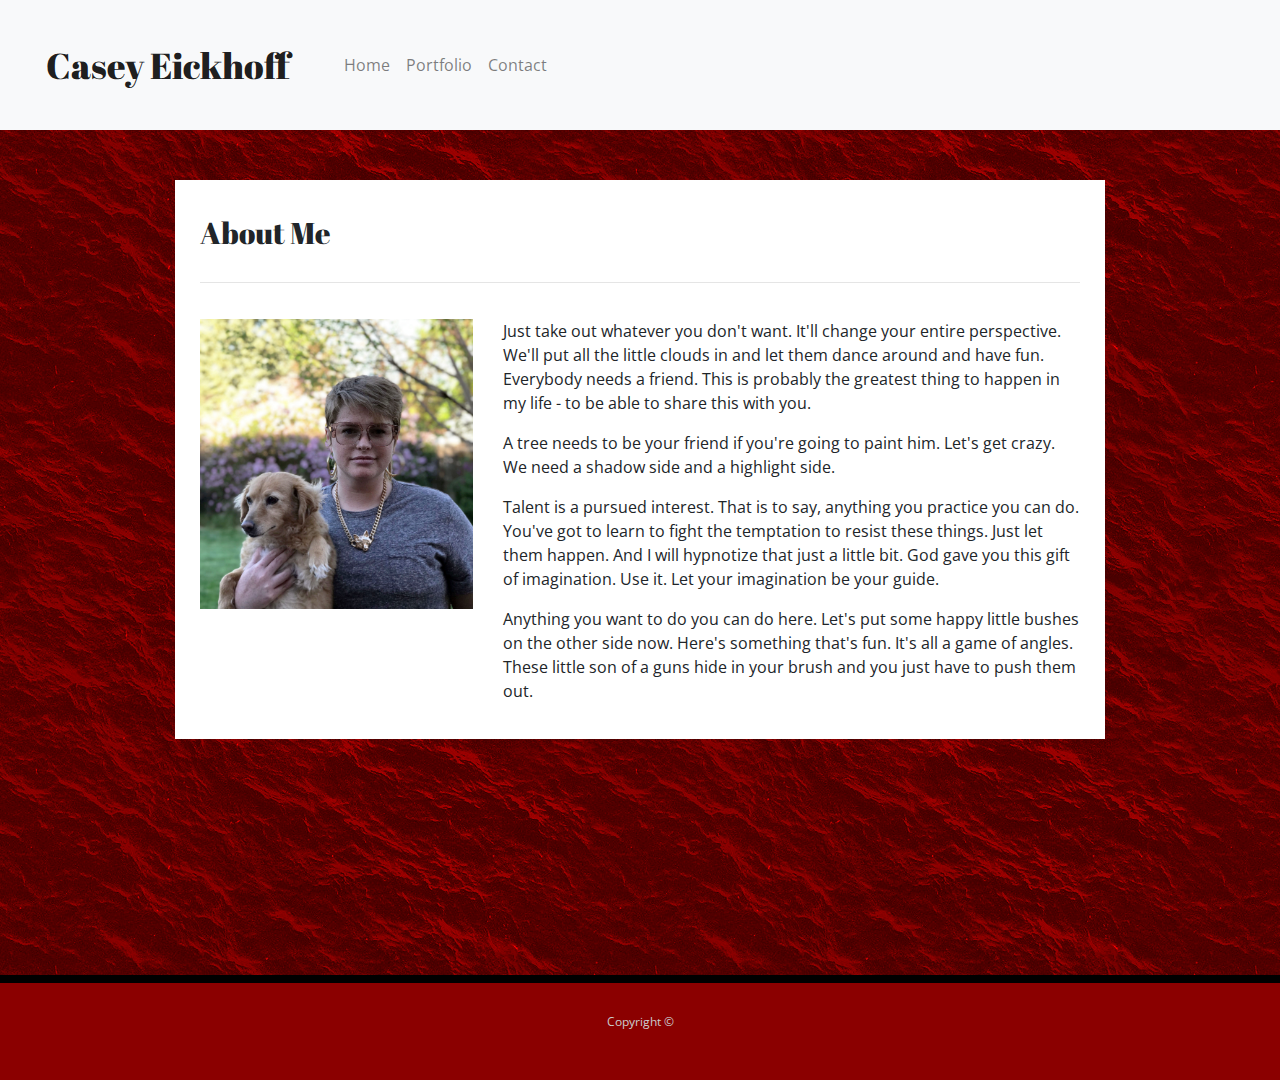
<file: index.html>
<!DOCTYPE html>
<html lang="en">

<head>
  <title>Casey Eickhoff's Developer Portfolio</title>
  <meta charset="UTF-8" />
  <meta name="viewport" content="width=device-width, initial-scale=1.0">
  <link href="https://stackpath.bootstrapcdn.com/bootstrap/4.3.1/css/bootstrap.min.css" rel="stylesheet"
    integrity="sha384-ggOyR0iXCbMQv3Xipma34MD+dH/1fQ784/j6cY/iJTQUOhcWr7x9JvoRxT2MZw1T" crossorigin="anonymous">
  <link href="https://fonts.googleapis.com/css?family=Abril+Fatface|Open+Sans" rel="stylesheet">
  <link rel="stylesheet" type="text/css" href="assets/css/style.css">
</head>

<body class="bg-blend">
  <nav class="navbar fixed-top navbar-expand-lg navbar-light bg-light ">
    <a class="navbar-brand" href="index.html">Casey Eickhoff</a>
    <button class="navbar-toggler" type="button" data-toggle="collapse" data-target="#navbarSupportedContent"
      aria-controls="navbarSupportedContent" aria-expanded="false" aria-label="Toggle navigation">
      <span class="navbar-toggler-icon"></span>
    </button>

    <div class="collapse navbar-collapse" id="navbarSupportedContent">
      <ul class="navbar-nav mr-auto">
        <li class="nav-item">
          <a class="nav-link" href="index.html">Home <span class="sr-only">(current)</span></a>
        </li>
        <li class="nav-item">
          <a class="nav-link" href="portfolio.html">Portfolio</a>
        </li>
        <li class="nav-item">
          <a class="nav-link" href="contact.html">Contact</a>
        </li>
      </ul>
    </div>
  </nav>

  <div class="wrapper">
    <div class="container">
      <div class="body-content">
        <div class="row">
          <div class="col-md-12">
            <h2>About Me</h2>
            <hr>
          </div>
        </div>
        <div class="row content">
          <div class="col-lg-4 col-md-6 col-sm-12">
            <img class="float-left profile-pic" src="assets/images/about-casey.jpg"
              alt="Image of Casey holding her dog Greta" />
          </div>
          <div class="col-lg-8 col-md-6 col-sm-12">
            <p>Just take out whatever you don't want. It'll change your entire perspective. We'll put all the little
              clouds in and let them dance around and have fun. Everybody needs a friend. This is probably the
              greatest thing to happen in my life - to be able to share this with you.</p>

            <p>A tree needs to be your friend if you're going to paint him. Let's get crazy. We need a shadow side and a
              highlight side.</p>

            <p>Talent is a pursued interest. That is to say, anything you practice you can do. You've got to learn to
              fight the temptation to resist these things. Just let them happen. And I will hypnotize that just a
              little bit. God gave you this gift of imagination. Use it. Let your imagination be your guide.</p>

            <p>Anything you want to do you can do here. Let's put some happy little bushes on the other side now. Here's
              something that's fun. It's all a game of angles. These little son of a guns hide in your brush and you
              just have to push them out.</p>
          </div>
        </div>
      </div>
      <div class="push"></div>
    </div>
  </div>

  <footer>
    <div class="container">
      Copyright &copy;
    </div>
  </footer>


  <script src="https://code.jquery.com/jquery-3.4.0.min.js"
    integrity="sha256-BJeo0qm959uMBGb65z40ejJYGSgR7REI4+CW1fNKwOg=" crossorigin="anonymous"></script>
  <script src="https://stackpath.bootstrapcdn.com/bootstrap/4.3.1/js/bootstrap.bundle.min.js"
    integrity="sha384-xrRywqdh3PHs8keKZN+8zzc5TX0GRTLCcmivcbNJWm2rs5C8PRhcEn3czEjhAO9o"
    crossorigin="anonymous"></script>



</body>

</html>
</file>
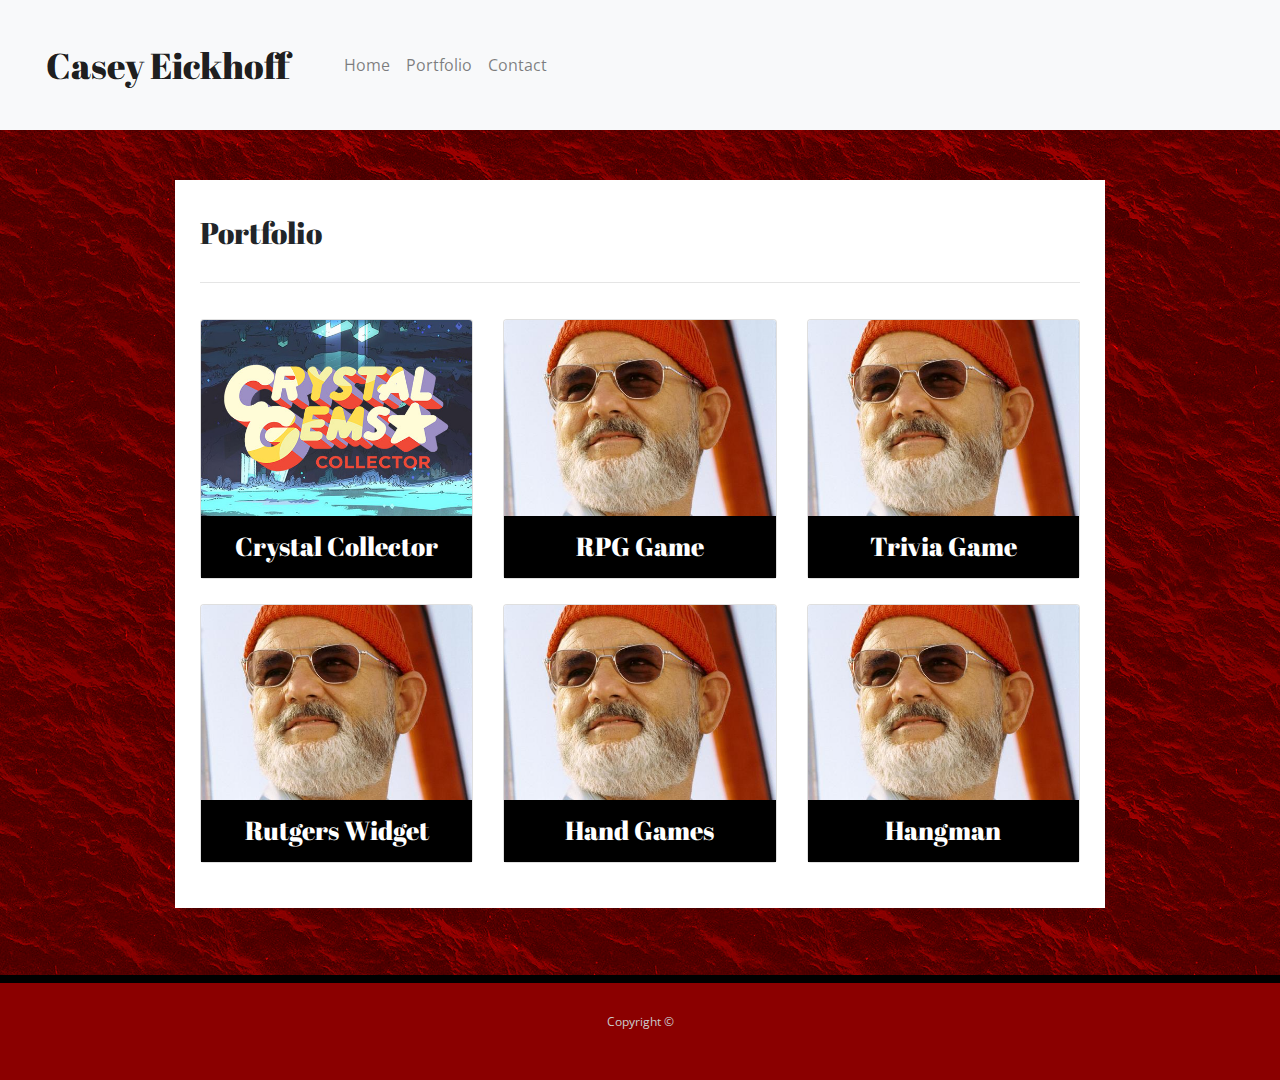
<file: portfolio.html>
<!DOCTYPE html>
<html lang="en">

<head>
    <title>Casey Eickhoff's Developer Portfolio</title>
    <meta charset="UTF-8" />
    <meta name="viewport" content="width=device-width, initial-scale=1.0">
    <link href="https://stackpath.bootstrapcdn.com/bootstrap/4.3.1/css/bootstrap.min.css" rel="stylesheet"
        integrity="sha384-ggOyR0iXCbMQv3Xipma34MD+dH/1fQ784/j6cY/iJTQUOhcWr7x9JvoRxT2MZw1T" crossorigin="anonymous">
    <link href="https://fonts.googleapis.com/css?family=Abril+Fatface|Open+Sans" rel="stylesheet">
    <link rel="stylesheet" type="text/css" href="assets/css/style.css">
</head>

<body class="bg-blend">
    <nav class="navbar fixed-top navbar-expand-lg navbar-light bg-light ">
        <a class="navbar-brand" href="index.html">Casey Eickhoff</a>
        <button class="navbar-toggler" type="button" data-toggle="collapse" data-target="#navbarSupportedContent"
            aria-controls="navbarSupportedContent" aria-expanded="false" aria-label="Toggle navigation">
            <span class="navbar-toggler-icon"></span>
        </button>

        <div class="collapse navbar-collapse" id="navbarSupportedContent">
            <ul class="navbar-nav mr-auto">
                <li class="nav-item">
                    <a class="nav-link" href="index.html">Home <span class="sr-only">(current)</span></a>
                </li>
                <li class="nav-item">
                    <a class="nav-link" href="portfolio.html">Portfolio</a>
                </li>
                <li class="nav-item">
                    <a class="nav-link" href="contact.html">Contact</a>
                </li>
            </ul>
        </div>
    </nav>

    <div class="wrapper">
        <div class="container">
            <div class="body-content">
                <div class="row">
                    <div class="col-md-12">
                        <h2>Portfolio</h2>
                        <hr>
                    </div>
                </div>
                <div class="row content">
                    <div class="col-md-4">
                        <div class="card">
                            <a href="https://caseyisonit.github.io/crystal-collector/" alt="Crystal Gems Collector" target="_blank">
                            <img class="card-img-top" src="assets/images/crystal_collector.jpg" alt="Card image" >
                            <div class="card-img-overlay">
                                <p class="card-title">Crystal Collector</p>
                            </div>
                        </a>
                        </div>
                    </div>
                    <div class="col-md-4">
                        <div class="card">
                            <img class="card-img-top" src="assets/images/bill2.jpg" alt="Card image">
                            <div class="card-img-overlay">
                                <p class="card-title">RPG Game</p>
                            </div>
                        </div>
                    </div>
                    <div class="col-md-4">
                        <div class="card">
                            <img class="card-img-top" src="assets/images/bill2.jpg" alt="Card image">
                            <div class="card-img-overlay">
                                <p class="card-title">Trivia Game</p>
                            </div>
                        </div>
                    </div>
                    <div class="col-md-4">
                        <div class="card">
                            <img class="card-img-top" src="assets/images/bill2.jpg" alt="Card image">
                            <div class="card-img-overlay">
                                <p class="card-title">Rutgers Widget</p>
                            </div>
                        </div>
                    </div>
                    <div class="col-md-4">
                        <div class="card">
                            <img class="card-img-top" src="assets/images/bill2.jpg" alt="Card image">
                            <div class="card-img-overlay">
                                <p class="card-title">Hand Games</p>
                            </div>
                        </div>
                    </div>
                    <div class="col-md-4">
                        <div class="card">
                            <img class="card-img-top" src="assets/images/bill2.jpg" alt="Card image">
                            <div class="card-img-overlay">
                                <p class="card-title">Hangman</p>
                            </div>
                        </div>
                    </div>

                </div>
            </div>
            <div class="push"></div>
        </div>
    </div>

    <footer>
        <div class="container">
            Copyright &copy;
        </div>
    </footer>


    <script src="https://code.jquery.com/jquery-3.4.0.min.js"
        integrity="sha256-BJeo0qm959uMBGb65z40ejJYGSgR7REI4+CW1fNKwOg=" crossorigin="anonymous"></script>
    <script src="https://stackpath.bootstrapcdn.com/bootstrap/4.3.1/js/bootstrap.bundle.min.js"
        integrity="sha384-xrRywqdh3PHs8keKZN+8zzc5TX0GRTLCcmivcbNJWm2rs5C8PRhcEn3czEjhAO9o"
        crossorigin="anonymous"></script>



</body>

</html>
</file>
<file: assets/css/style.css>
html, body {
    height:100%;

}

body {
    font-family: 'Open Sans', sans-serif;
}
 
.bg-blend {
    background-image: url(../images/ocean1.jpg);
    background-color: red;
    background-blend-mode: multiply;
}

/* start of navigation */

.navbar-brand {
    font-size: 36px;
    font-family: 'Abril Fatface', Arial, Helvetica, sans-serif;
    text-align: center;
    text-decoration-line: none;
    padding: 30px;
}

/* start of content base */

.body-content {
    background-color: white;
    margin-top: 180px;
}

.container {
    width: 100%;
    max-width: 960px;
    margin: 0 auto;
    clear: both;
}

.content {
    padding-bottom: 20px; 
    margin-bottom: 150px;
}

.row {
    margin: 0 10px;
    padding-bottom: 20px;
}

.row:first-child {
    padding-top: 20px;
}

.wrapper {
    height: auto !important;
    height: 100%;
    min-height: 100%;
    margin: 0 auto -105px;
}

/* end of content base */

/* start of about */

h2 {
    font-size: 30px;
    font-family: 'Abril Fatface', Arial, Helvetica, sans-serif;
    padding: 15px 0;
}

.profile-pic {
    width: 100%;
    margin-bottom: 20px;
}

/* end of about */

/* start profile css */

.card {
    margin-bottom: 25px;
}

.card-img-overlay {
    color: white;
    background-color: black;
    font-size: 26px;
    line-height: 20px;
    font-family: 'Abril Fatface', Arial, Helvetica, sans-serif;
    text-align: center;
    padding: 20px 0px 10px 0px;
    position: relative;
    width: 100%;
}

/* end profile css */

/* start of contact css */

.btn-primary, .btn {
    background-color: black;
    border-color: black;
    margin: -10px 0px 20px 0px;;
}

/* end of contact css */

/* start of footer */

footer {
    padding: 30px 0;
    clear: both;
    font-size: 12px;
    color: #fff;
    color: #ccc;
    text-align: center;
    background: darkred;
    border-top: 8px solid black;
  }

footer,
.push {
  height: 105px;
}

/*  end of footer */
</file>
